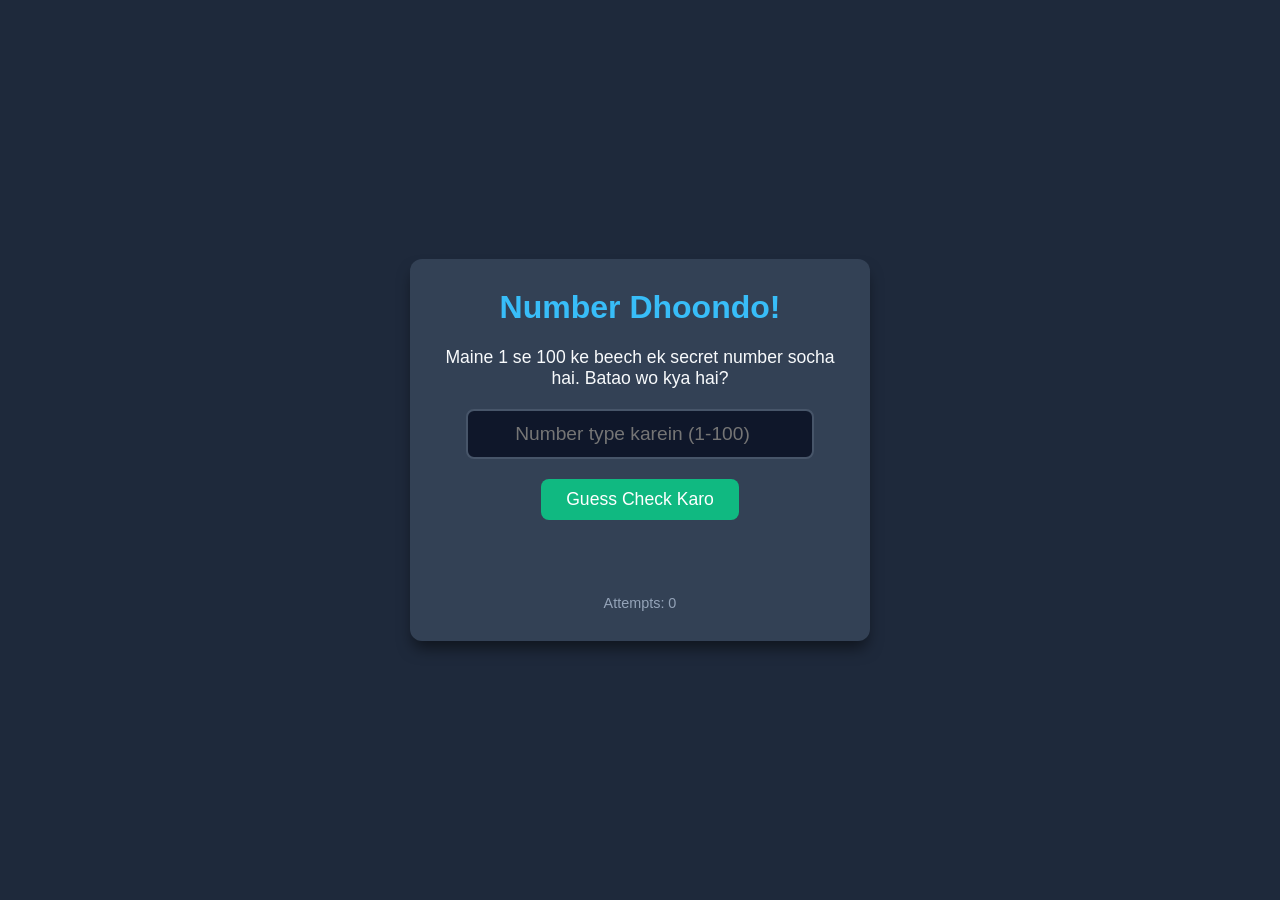
<file: hhello/game.html>
<!DOCTYPE html>
<html lang="en">
<head>
    <meta charset="UTF-8">
    <meta name="viewport" content="width=device-width, initial-scale=1.0">
    <title>Number Guessing Game</title>
    <style>
        body {
            font-family: 'Segoe UI', Tahoma, Geneva, Verdana, sans-serif;
            background-color: #1e293b; /* Dark theme background */
            color: #f8fafc;
            display: flex;
            justify-content: center;
            align-items: center;
            height: 100vh;
            margin: 0;
        }
        .container {
            background-color: #334155;
            padding: 30px;
            border-radius: 12px;
            box-shadow: 0 10px 15px -3px rgba(0, 0, 0, 0.5);
            text-align: center;
            max-width: 400px;
            width: 100%;
        }
        h1 {
            margin-top: 0;
            color: #38bdf8;
        }
        p {
            font-size: 1.1em;
            margin-bottom: 20px;
        }
        input[type="number"] {
            padding: 12px;
            font-size: 1.2em;
            width: 80%;
            border: 2px solid #475569;
            border-radius: 8px;
            background-color: #0f172a;
            color: white;
            text-align: center;
            margin-bottom: 15px;
            outline: none;
        }
        input[type="number"]:focus {
            border-color: #38bdf8;
        }
        button {
            padding: 10px 25px;
            font-size: 1.1em;
            background-color: #10b981;
            color: white;
            border: none;
            border-radius: 8px;
            cursor: pointer;
            transition: background 0.2s;
            margin: 5px;
        }
        button:hover {
            background-color: #059669;
        }
        .restart-btn {
            background-color: #ef4444;
            display: none;
        }
        .restart-btn:hover {
            background-color: #dc2626;
        }
        #message {
            margin-top: 20px;
            font-size: 1.3em;
            font-weight: bold;
            min-height: 35px;
        }
        .low { color: #facc15; } /* Yellow for low */
        .high { color: #f97316; } /* Orange for high */
        .win { color: #4ade80; } /* Green for win */
        .error { color: #f87171; } /* Red for error */
    </style>
</head>
<body>

    <div class="container">
        <h1>Number Dhoondo!</h1>
        <p>Maine 1 se 100 ke beech ek secret number socha hai. Batao wo kya hai?</p>
        
        <input type="number" id="guessInput" placeholder="Number type karein (1-100)" min="1" max="100">
        <br>
        <button id="guessBtn" onclick="checkGuess()">Guess Check Karo</button>
        <button id="restartBtn" class="restart-btn" onclick="resetGame()">Naya Game Khele</button>
        
        <div id="message"></div>
        <div id="attempts" style="margin-top: 15px; font-size: 0.9em; color: #94a3b8;">Attempts: 0</div>
    </div>

    <script>
        // Computer ek random number chunta hai
        let randomNumber = Math.floor(Math.random() * 100) + 1;
        let attemptsCount = 0;

        const guessInput = document.getElementById('guessInput');
        const messageDisplay = document.getElementById('message');
        const attemptsDisplay = document.getElementById('attempts');
        const guessBtn = document.getElementById('guessBtn');
        const restartBtn = document.getElementById('restartBtn');

        // Enter button dabane par bhi kaam karega
        guessInput.addEventListener("keypress", function(event) {
            if (event.key === "Enter") {
                checkGuess();
            }
        });

        function checkGuess() {
            let userGuess = parseInt(guessInput.value);

            // Validation check
            if (isNaN(userGuess) || userGuess < 1 || userGuess > 100) {
                messageDisplay.innerHTML = "<span class='error'>Bhai, 1 se 100 ke beech ka number daalo!</span>";
                return;
            }

            attemptsCount++;
            attemptsDisplay.innerText = `Attempts: ${attemptsCount}`;

            // Game Logic
            if (userGuess === randomNumber) {
                messageDisplay.innerHTML = `<span class='win'>🎉 Sahi Jawab! Aapne ${attemptsCount} baar me dhoond liya!</span>`;
                gameOver();
            } else if (userGuess < randomNumber) {
                messageDisplay.innerHTML = "<span class='low'>🔽 Thoda BADA number try karo!</span>";
            } else {
                messageDisplay.innerHTML = "<span class='high'>🔼 Thoda CHHOTA number try karo!</span>";
            }
            
            // Input field ko clear karke focus wapas lana
            guessInput.value = '';
            guessInput.focus();
        }

        function gameOver() {
            guessInput.disabled = true; // Input band kar do
            guessBtn.style.display = 'none'; // Guess button chhupao
            restartBtn.style.display = 'inline-block'; // Restart button dikhao
        }

        function resetGame() {
            // Naya number aur reset attempts
            randomNumber = Math.floor(Math.random() * 100) + 1;
            attemptsCount = 0;
            
            // UI reset
            guessInput.disabled = false;
            guessInput.value = '';
            messageDisplay.innerHTML = "";
            attemptsDisplay.innerText = "Attempts: 0";
            
            // Buttons ko wapas normal set karna
            guessBtn.style.display = 'inline-block';
            restartBtn.style.display = 'none';
            
            guessInput.focus();
        }
    </script>
</body>
</html>
</file>
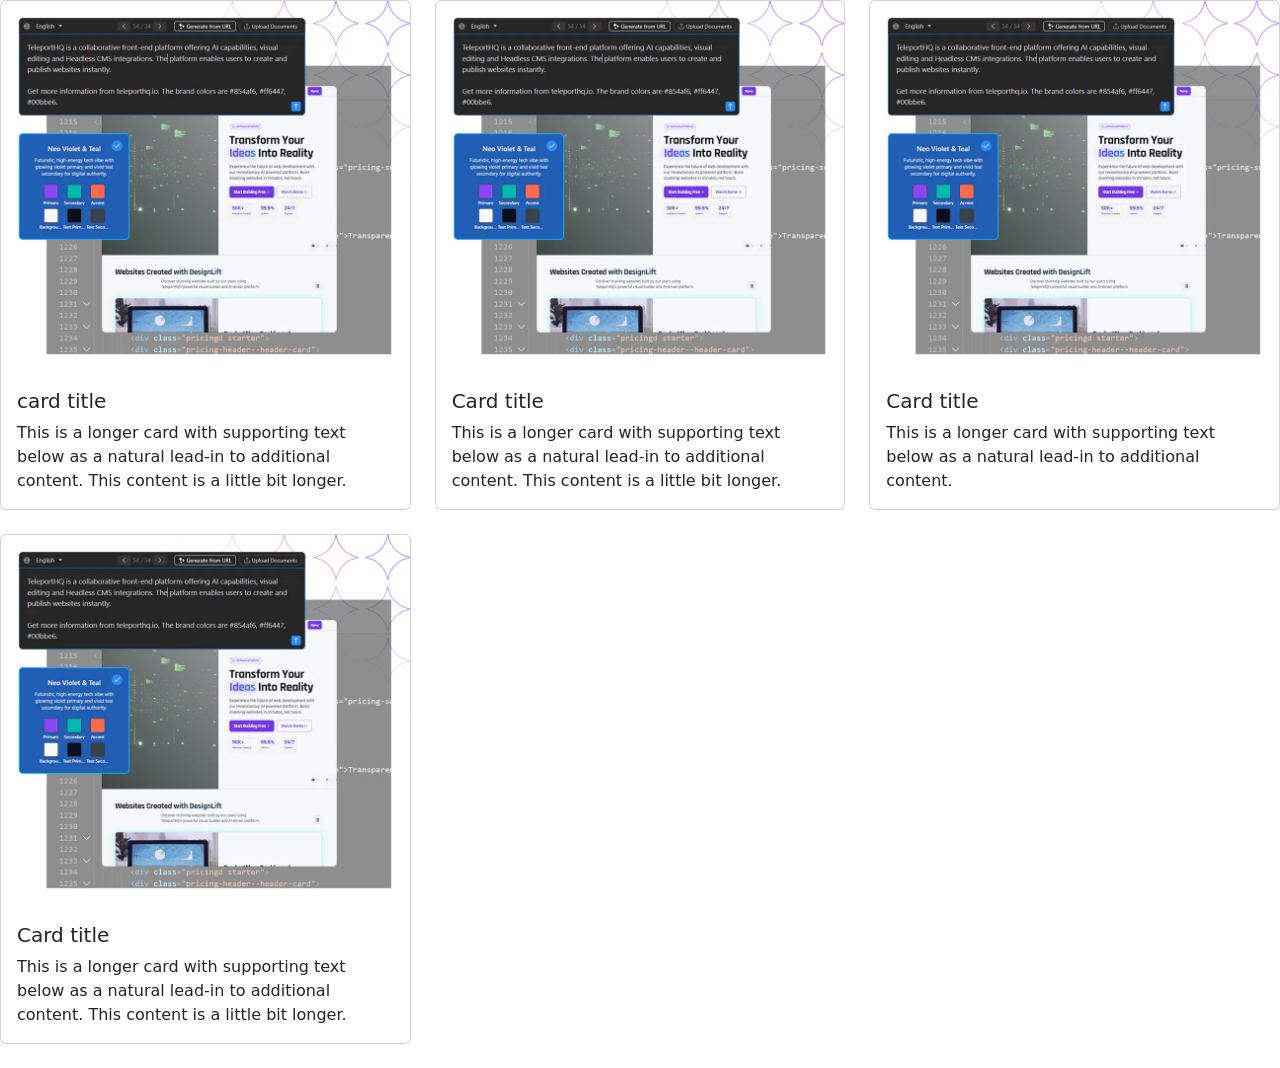
<file: prac/practice.html>
<!DOCTYPE html>
<html lang="en">
<head>
    <meta charset="UTF-8">
    <meta name="viewport" content="width=device-width, initial-scale=1.0">
    <title>Document</title>
    <link href="https://cdn.jsdelivr.net/npm/bootstrap@5.3.8/dist/css/bootstrap.min.css" rel="stylesheet" integrity="sha384-sRIl4kxILFvY47J16cr9ZwB07vP4J8+LH7qKQnuqkuIAvNWLzeN8tE5YBujZqJLB" crossorigin="anonymous">
</head>
<body>
    <div class="row row-cols-1 row-cols-md-3 g-4">
  <div class="col">
    <div class="card">
      <img src="../assets/banner/aiwebpage.webp" class="card-img-top" alt="...">
      <div class="card-body">
        <h5 class="card-title">card title</h5>
        <p class="card-text">This is a longer card with supporting text below as a natural lead-in to additional content. This content is a little bit longer.</p>
      </div>
    </div>
  </div>
  <div class="col">
    <div class="card">
      <img src="../assets/banner/aiwebpage.webp" class="card-img-top" alt="...">
      <div class="card-body">
        <h5 class="card-title">Card title</h5>
        <p class="card-text">This is a longer card with supporting text below as a natural lead-in to additional content. This content is a little bit longer.</p>
      </div>
    </div>
  </div>
  <div class="col">
    <div class="card">
      <img src="../assets/banner/aiwebpage.webp" class="card-img-top" alt="...">
      <div class="card-body">
        <h5 class="card-title">Card title</h5>
        <p class="card-text">This is a longer card with supporting text below as a natural lead-in to additional content.</p>
      </div>
    </div>
  </div>
  <div class="col">
    <div class="card">
      <img src="../assets/banner/aiwebpage.webp" class="card-img-top" alt="...">
      <div class="card-body">
        <h5 class="card-title">Card title</h5>
        <p class="card-text">This is a longer card with supporting text below as a natural lead-in to additional content. This content is a little bit longer.</p>
      </div>
    </div>
  </div>
</div>
    <script src="https://cdn.jsdelivr.net/npm/bootstrap@5.3.8/dist/js/bootstrap.bundle.min.js" integrity="sha384-FKyoEForCGlyvwx9Hj09JcYn3nv7wiPVlz7YYwJrWVcXK/BmnVDxM+D2scQbITxI" crossorigin="anonymous"></script>
</body>
</html>
</file>
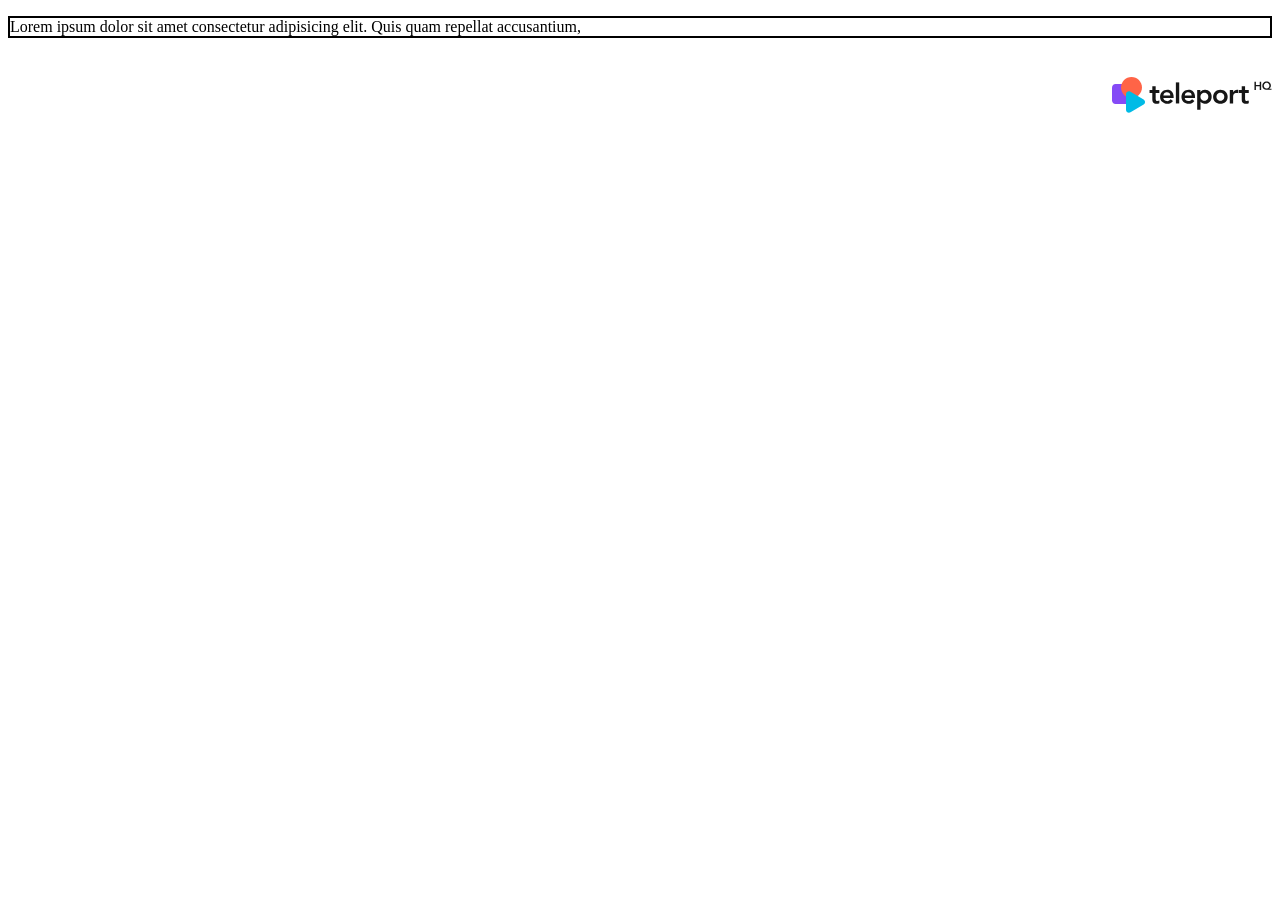
<file: practice/practice.html>
<!DOCTYPE html>
<html lang="en">
<head >
    <meta charset="UTF-8">
    <meta name="viewport" content="width=device-width, initial-scale=1.0">
    
    <title>Document</title>
    <style>
        .hello {
            background-image: url("../assets/logo/teleport-logo-dark-text.svg");
            height: 100px !important;
            width: 100% !important;
            background-repeat: no-repeat;
            background-position: right bottom;
        }
        .porsonal{
            border: 2px solid black;
        
            
        }
    </style>
</head>
<body>
    <div class="hello" >
        <p class="porsonal">Lorem ipsum dolor sit amet consectetur adipisicing elit. Quis quam repellat accusantium,  </p>
        
    </div>
</body>
</html>
</file>
